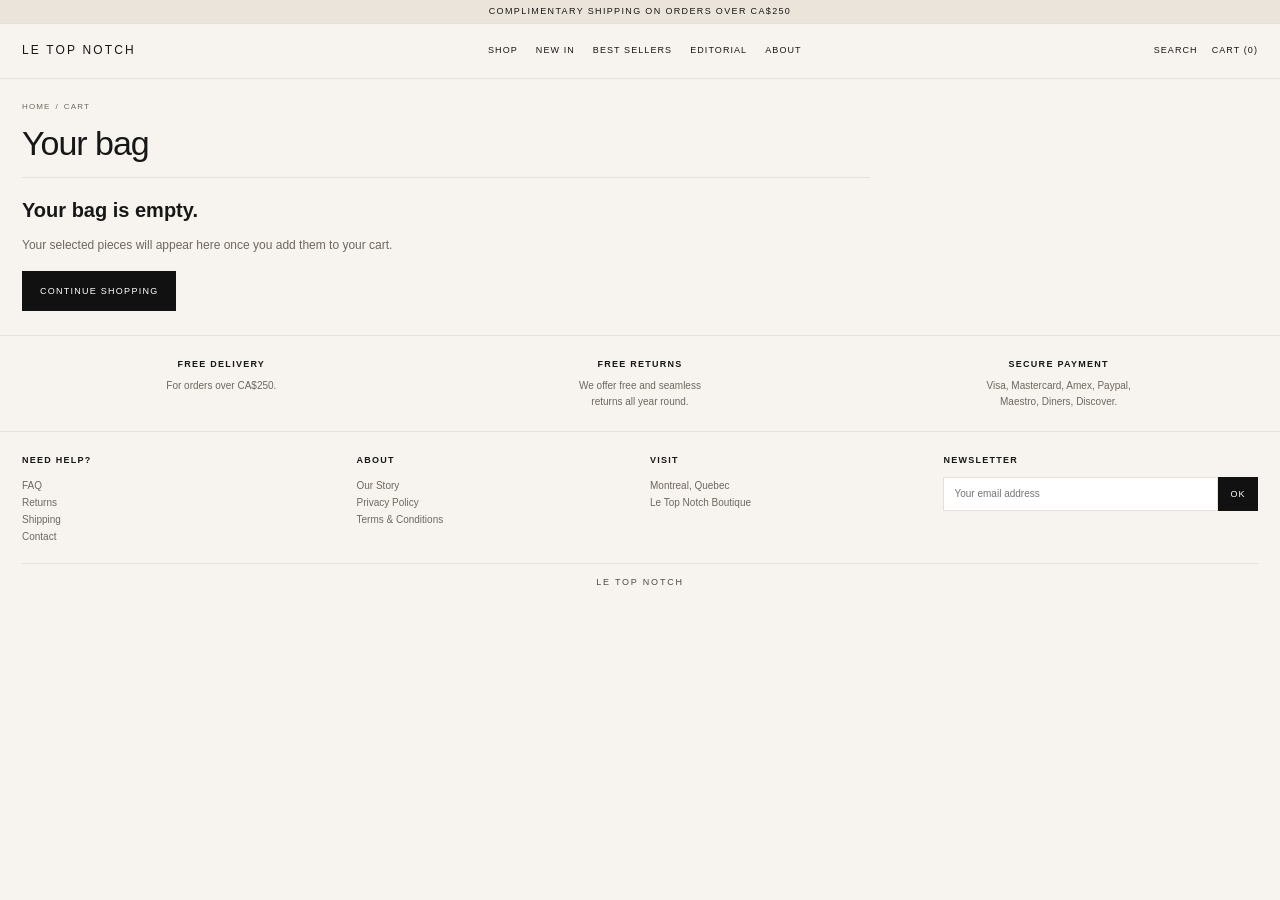
<file: Cart.html>
<!DOCTYPE html>
<html lang="en">
<head>
  <meta charset="UTF-8" />
  <meta name="viewport" content="width=device-width, initial-scale=1.0" />
  <title>Le Top Notch — Cart</title>
  <meta name="description" content="Your shopping bag at Le Top Notch." />
  <style>
    :root{
      --bg:#f7f4ef;
      --paper:#f5f1eb;
      --white:#ffffff;
      --text:#171717;
      --muted:#6e675f;
      --muted-2:#8a8278;
      --line:#e7e0d7;
      --black:#111111;
      --max:1380px;
      --trans:180ms ease;
    }

    *{
      box-sizing:border-box;
      margin:0;
      padding:0;
    }

    body{
      font-family:"Helvetica Neue", Arial, sans-serif;
      background:var(--bg);
      color:var(--text);
      line-height:1.45;
      -webkit-font-smoothing:antialiased;
      text-rendering:optimizeLegibility;
    }

    img{
      display:block;
      width:100%;
      height:auto;
    }

    a{
      color:inherit;
      text-decoration:none;
    }

    button,
    input{
      font:inherit;
    }

    button{
      border:none;
      background:none;
      cursor:pointer;
      color:inherit;
    }

    .container{
      width:min(var(--max), calc(100% - 44px));
      margin:0 auto;
    }

    .announcement{
      min-height:24px;
      display:flex;
      align-items:center;
      justify-content:center;
      text-align:center;
      padding:4px 14px;
      background:#ebe4da;
      border-bottom:1px solid var(--line);
      font-size:9px;
      letter-spacing:.15em;
      text-transform:uppercase;
    }

    .site-header{
      position:sticky;
      top:0;
      z-index:90;
      background:rgba(247,244,239,.97);
      backdrop-filter:blur(8px);
      border-bottom:1px solid var(--line);
    }

    .header-inner{
      min-height:54px;
      display:grid;
      grid-template-columns:auto 1fr auto;
      align-items:center;
      gap:18px;
    }

    .brand{
      font-size:12px;
      letter-spacing:.18em;
      text-transform:uppercase;
      white-space:nowrap;
    }

    .main-nav{
      display:flex;
      align-items:center;
      justify-content:center;
      gap:18px;
      font-size:9px;
      text-transform:uppercase;
      letter-spacing:.12em;
      white-space:nowrap;
    }

    .header-actions{
      display:flex;
      align-items:center;
      gap:14px;
      font-size:9px;
      text-transform:uppercase;
      letter-spacing:.12em;
      white-space:nowrap;
    }

    .page{
      padding:18px 0 34px;
    }

    .breadcrumbs{
      padding:4px 0 14px;
      font-size:8px;
      color:var(--muted);
      text-transform:uppercase;
      letter-spacing:.14em;
      display:flex;
      flex-wrap:wrap;
      gap:5px;
    }

    .cart-layout{
      display:grid;
      grid-template-columns:minmax(0, 1fr) 360px;
      gap:28px;
      align-items:start;
    }

    .cart-title{
      font-size:34px;
      line-height:.95;
      font-weight:500;
      letter-spacing:-.03em;
      margin-bottom:18px;
    }

    .cart-list{
      border-top:1px solid var(--line);
    }

    .cart-item{
      display:grid;
      grid-template-columns:140px 1fr auto;
      gap:18px;
      padding:18px 0;
      border-bottom:1px solid var(--line);
      align-items:start;
    }

    .cart-item-image{
      background:#fff;
      border:1px solid rgba(0,0,0,.05);
      overflow:hidden;
    }

    .cart-item-image img{
      aspect-ratio:4 / 5;
      object-fit:cover;
    }

    .cart-item-name{
      font-size:13px;
      text-transform:uppercase;
      letter-spacing:.04em;
      margin-bottom:6px;
    }

    .cart-item-meta{
      font-size:10px;
      color:var(--muted);
      text-transform:uppercase;
      letter-spacing:.10em;
      margin-bottom:8px;
      line-height:1.6;
    }

    .cart-item-price{
      font-size:11px;
      color:#222;
      margin-bottom:12px;
    }

    .cart-controls{
      display:flex;
      align-items:center;
      gap:8px;
      flex-wrap:wrap;
    }

    .qty-control{
      display:inline-flex;
      align-items:center;
      border:1px solid var(--line);
      background:#fff;
      min-height:34px;
    }

    .qty-btn{
      width:32px;
      height:32px;
      font-size:14px;
      display:flex;
      align-items:center;
      justify-content:center;
    }

    .qty-value{
      min-width:30px;
      text-align:center;
      font-size:11px;
    }

    .remove-btn{
      font-size:9px;
      text-transform:uppercase;
      letter-spacing:.12em;
      color:var(--muted);
      text-decoration:underline;
      text-underline-offset:2px;
    }

    .cart-item-total{
      font-size:11px;
      font-weight:700;
      white-space:nowrap;
      padding-top:2px;
    }

    .summary{
      background:var(--paper);
      border:1px solid var(--line);
      padding:20px 18px;
      position:sticky;
      top:76px;
    }

    .summary-title{
      font-size:11px;
      text-transform:uppercase;
      letter-spacing:.14em;
      margin-bottom:16px;
    }

    .summary-row{
      display:flex;
      justify-content:space-between;
      gap:14px;
      font-size:11px;
      padding:10px 0;
      border-bottom:1px solid rgba(0,0,0,.06);
    }

    .summary-row.total{
      font-size:13px;
      font-weight:700;
      border-bottom:none;
      padding-top:14px;
    }

    .summary-note{
      font-size:10px;
      color:var(--muted);
      line-height:1.6;
      margin:14px 0 18px;
    }

    .checkout-button{
      width:100%;
      min-height:42px;
      background:#111;
      color:#fff;
      text-transform:uppercase;
      letter-spacing:.14em;
      font-size:9px;
      margin-bottom:10px;
    }

    .continue-link{
      display:block;
      text-align:center;
      font-size:9px;
      text-transform:uppercase;
      letter-spacing:.12em;
      color:var(--muted);
      text-decoration:underline;
      text-underline-offset:2px;
    }

    .empty-cart{
      display:none;
      padding:18px 0 0;
      max-width:480px;
    }

    .empty-cart.show{
      display:block;
    }

    .empty-cart h2{
      font-size:20px;
      margin-bottom:10px;
    }

    .empty-cart p{
      font-size:12px;
      color:var(--muted);
      line-height:1.7;
      margin-bottom:16px;
    }

    .shop-button{
      display:inline-flex;
      align-items:center;
      justify-content:center;
      min-height:40px;
      padding:0 18px;
      background:#111;
      color:#fff;
      font-size:9px;
      text-transform:uppercase;
      letter-spacing:.14em;
    }

    .service-row{
      border-top:1px solid var(--line);
      border-bottom:1px solid var(--line);
      padding:22px 0;
      margin-top:24px;
    }

    .services{
      display:grid;
      grid-template-columns:repeat(3, 1fr);
      gap:20px;
      text-align:center;
    }

    .service-item h3{
      font-size:9px;
      text-transform:uppercase;
      letter-spacing:.14em;
      margin-bottom:7px;
    }

    .service-item p{
      font-size:10px;
      color:var(--muted);
      line-height:1.55;
      max-width:28ch;
      margin:0 auto;
    }

    .site-footer{
      padding:22px 0 18px;
    }

    .footer-grid{
      display:grid;
      grid-template-columns:1.15fr 1fr 1fr 1.15fr;
      gap:20px;
      padding-bottom:18px;
    }

    .footer-col h4{
      font-size:9px;
      text-transform:uppercase;
      letter-spacing:.14em;
      margin-bottom:10px;
    }

    .footer-col a,
    .footer-col p{
      display:block;
      font-size:10px;
      color:var(--muted);
      line-height:1.7;
    }

    .newsletter-form{
      display:flex;
      margin-top:6px;
    }

    .newsletter-form input{
      flex:1;
      min-height:34px;
      border:1px solid var(--line);
      background:#fff;
      padding:0 10px;
      font-size:10px;
    }

    .newsletter-form button{
      min-width:40px;
      background:#111;
      color:#fff;
      font-size:9px;
      text-transform:uppercase;
      letter-spacing:.12em;
    }

    .footer-bottom{
      border-top:1px solid var(--line);
      padding-top:12px;
      text-align:center;
      font-size:9px;
      letter-spacing:.20em;
      text-transform:uppercase;
      color:#4a4a4a;
    }

    @media (max-width: 980px){
      .header-inner{
        grid-template-columns:1fr;
        justify-items:center;
        padding:12px 0;
        min-height:auto;
      }

      .main-nav,
      .header-actions{
        flex-wrap:wrap;
        justify-content:center;
      }

      .cart-layout,
      .services,
      .footer-grid{
        grid-template-columns:1fr;
      }

      .summary{
        position:static;
      }
    }

    @media (max-width: 700px){
      .container{
        width:min(var(--max), calc(100% - 22px));
      }

      .cart-item{
        grid-template-columns:1fr;
      }

      .cart-item-total{
        padding-top:0;
      }

      .newsletter-form{
        flex-direction:column;
        gap:10px;
      }

      .newsletter-form button{
        min-height:34px;
      }
    }
  </style>
</head>
<body>
  <div class="announcement">Complimentary shipping on orders over CA$250</div>

  <header class="site-header">
    <div class="container header-inner">
      <a href="index.html" class="brand">LE TOP NOTCH</a>

      <nav class="main-nav" aria-label="Primary navigation">
        <a href="shop.html">Shop</a>
        <a href="shop.html">New In</a>
        <a href="shop.html">Best Sellers</a>
        <a href="index.html#editorial">Editorial</a>
        <a href="index.html#about">About</a>
      </nav>

      <div class="header-actions">
        <a href="shop.html">Search</a>
        <a href="cart.html" id="cartCountLink">Cart (0)</a>
      </div>
    </div>
  </header>

  <main class="page">
    <div class="container">
      <div class="breadcrumbs">
        <a href="index.html">Home</a>
        <span>/</span>
        <span>Cart</span>
      </div>

      <div class="cart-layout">
        <section>
          <h1 class="cart-title">Your bag</h1>

          <div class="cart-list" id="cartList"></div>

          <div class="empty-cart" id="emptyCart">
            <h2>Your bag is empty.</h2>
            <p>
              Your selected pieces will appear here once you add them to your cart.
            </p>
            <a href="shop.html" class="shop-button">Continue Shopping</a>
          </div>
        </section>

        <aside class="summary" id="summaryBox">
          <h2 class="summary-title">Order Summary</h2>

          <div class="summary-row">
            <span>Subtotal</span>
            <span id="subtotalValue">CA$0</span>
          </div>

          <div class="summary-row">
            <span>Shipping</span>
            <span id="shippingValue">Calculated at checkout</span>
          </div>

          <div class="summary-row total">
            <span>Total</span>
            <span id="totalValue">CA$0</span>
          </div>

          <p class="summary-note">
            Taxes and final shipping are calculated at checkout. Your cart already stores the correct Square variation IDs for inventory-accurate checkout.
          </p>

          <button class="checkout-button" id="checkoutButton">Proceed to Checkout</button>
          <a href="shop.html" class="continue-link">Continue shopping</a>
        </aside>
      </div>
    </div>

    <section class="service-row">
      <div class="container">
        <div class="services">
          <div class="service-item">
            <h3>Free Delivery</h3>
            <p>For orders over CA$250.</p>
          </div>

          <div class="service-item">
            <h3>Free Returns</h3>
            <p>We offer free and seamless returns all year round.</p>
          </div>

          <div class="service-item">
            <h3>Secure Payment</h3>
            <p>Visa, Mastercard, Amex, Paypal, Maestro, Diners, Discover.</p>
          </div>
        </div>
      </div>
    </section>

    <footer class="site-footer">
      <div class="container footer-grid">
        <div class="footer-col">
          <h4>Need Help?</h4>
          <a href="#">FAQ</a>
          <a href="#">Returns</a>
          <a href="#">Shipping</a>
          <a href="#">Contact</a>
        </div>

        <div class="footer-col">
          <h4>About</h4>
          <a href="#">Our Story</a>
          <a href="#">Privacy Policy</a>
          <a href="#">Terms &amp; Conditions</a>
        </div>

        <div class="footer-col">
          <h4>Visit</h4>
          <p>Montreal, Quebec</p>
          <p>Le Top Notch Boutique</p>
        </div>

        <div class="footer-col">
          <h4>Newsletter</h4>
          <form class="newsletter-form">
            <input type="email" placeholder="Your email address" />
            <button type="submit">OK</button>
          </form>
        </div>
      </div>

      <div class="container footer-bottom">
        <p>LE TOP NOTCH</p>
      </div>
    </footer>
  </main>

  <script>
    function getCart() {
      try {
        const raw = localStorage.getItem("letopnotch_cart");
        const cart = raw ? JSON.parse(raw) : [];
        return Array.isArray(cart) ? cart : [];
      } catch (error) {
        return [];
      }
    }

    function saveCart(cart) {
      localStorage.setItem("letopnotch_cart", JSON.stringify(cart));
    }

    function formatPrice(value, currency = "CAD") {
      return `${currency}$${Number(value).toFixed(2).replace(".00", "")}`;
    }

    function updateCartCount() {
      const cart = getCart();
      const count = cart.reduce((sum, item) => sum + (Number(item.quantity) || 0), 0);
      const link = document.getElementById("cartCountLink");
      if (link) {
        link.textContent = `Cart (${count})`;
      }
    }

    function renderCart() {
      const cart = getCart();
      const cartList = document.getElementById("cartList");
      const emptyCart = document.getElementById("emptyCart");
      const summaryBox = document.getElementById("summaryBox");
      const subtotalValue = document.getElementById("subtotalValue");
      const totalValue = document.getElementById("totalValue");

      cartList.innerHTML = "";
      updateCartCount();

      if (!cart.length) {
        emptyCart.classList.add("show");
        summaryBox.style.display = "none";
        return;
      }

      emptyCart.classList.remove("show");
      summaryBox.style.display = "block";

      let subtotal = 0;

      cart.forEach((item, index) => {
        const quantity = Number(item.quantity) || 1;
        const lineTotal = (Number(item.price) || 0) * quantity;
        subtotal += lineTotal;

        const row = document.createElement("article");
        row.className = "cart-item";

        row.innerHTML = `
          <div class="cart-item-image">
            <img src="${item.image}" alt="${item.name}">
          </div>

          <div>
            <div class="cart-item-name">${item.name}</div>
            <div class="cart-item-meta">
              Size ${item.size}<br>
              ${item.category || ""}<br>
              ${item.season || ""}
            </div>
            <div class="cart-item-price">${formatPrice(item.price, item.currency || "CAD")}</div>

            <div class="cart-controls">
              <div class="qty-control">
                <button class="qty-btn" data-action="decrease" data-index="${index}">−</button>
                <div class="qty-value">${quantity}</div>
                <button class="qty-btn" data-action="increase" data-index="${index}">+</button>
              </div>

              <button class="remove-btn" data-action="remove" data-index="${index}">
                Remove
              </button>
            </div>
          </div>

          <div class="cart-item-total">${formatPrice(lineTotal, item.currency || "CAD")}</div>
        `;

        cartList.appendChild(row);
      });

      subtotalValue.textContent = formatPrice(subtotal, "CAD");
      totalValue.textContent = formatPrice(subtotal, "CAD");
      bindCartActions();
    }

    function bindCartActions() {
      const buttons = document.querySelectorAll("[data-action]");

      buttons.forEach((button) => {
        button.addEventListener("click", () => {
          const action = button.dataset.action;
          const index = Number(button.dataset.index);
          const cart = getCart();

          if (!cart[index]) return;

          if (action === "increase") {
            cart[index].quantity = (Number(cart[index].quantity) || 1) + 1;
          }

          if (action === "decrease") {
            cart[index].quantity = (Number(cart[index].quantity) || 1) - 1;
            if (cart[index].quantity <= 0) {
              cart.splice(index, 1);
            }
          }

          if (action === "remove") {
            cart.splice(index, 1);
          }

          saveCart(cart);
          renderCart();
        });
      });
    }

    document.getElementById("checkoutButton").addEventListener("click", () => {
      const cart = getCart();

      if (!cart.length) return;

      alert("Proceed to Checkout is structurally ready. Next we connect this button to Square checkout.");
    });

    renderCart();
  </script>
</body>
</html>
</file>
